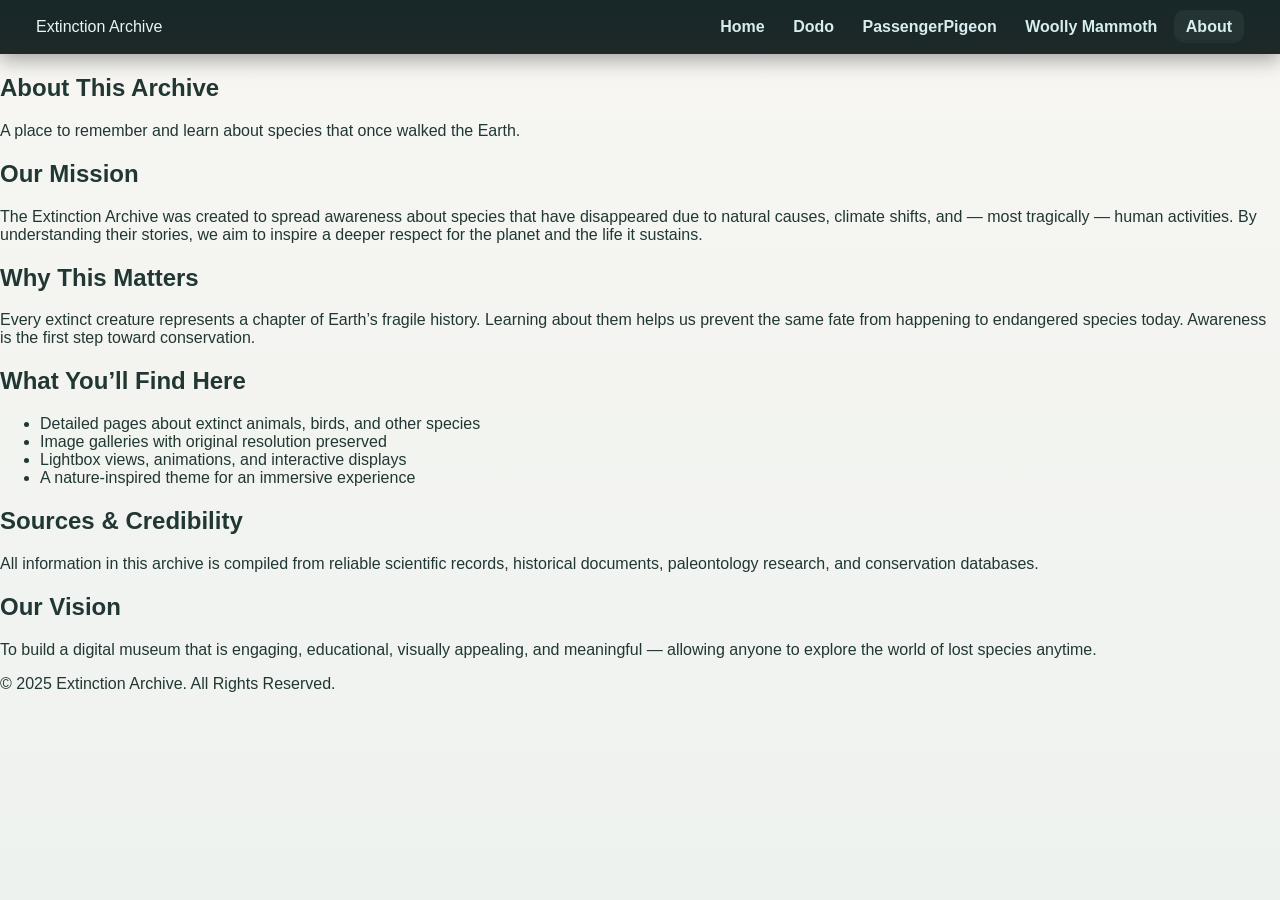
<file: about.html>
<!DOCTYPE html>
<html lang="en">
<head>
  <meta charset="UTF-8" />
  <meta name="viewport" content="width=device-width, initial-scale=1.0" />
  <title>About | Extinct Animals</title>
  <link rel="stylesheet" href="styles.css" />
</head>
<body>
  <header class="site-header">
    <div class="logo">Extinction Archive</div>
    <nav class="nav">
      <a href="index.html">Home</a>
      <a href="dodo.html">Dodo</a>
      <a href="passenger-pigeon.html">PassengerPigeon</a>
      <a href="woolly-mammoth.html">Woolly Mammoth</a>
      <a href="about.html" class="active">About</a>
    </nav>
  </header>

  <section class="hero-about">
    <h1>About This Archive</h1>
    <p>A place to remember and learn about species that once walked the Earth.</p>
  </section>

  <section class="about-content">
    <h2>Our Mission</h2>
    <p>
      The Extinction Archive was created to spread awareness about species that have disappeared
      due to natural causes, climate shifts, and — most tragically — human activities. By
      understanding their stories, we aim to inspire a deeper respect for the planet and the
      life it sustains.
    </p>

    <h2>Why This Matters</h2>
    <p>
      Every extinct creature represents a chapter of Earth’s fragile history. Learning about them
      helps us prevent the same fate from happening to endangered species today. Awareness is the
      first step toward conservation.
    </p>

    <h2>What You’ll Find Here</h2>
    <ul>
      <li>Detailed pages about extinct animals, birds, and other species</li>
      <li>Image galleries with original resolution preserved</li>
      <li>Lightbox views, animations, and interactive displays</li>
      <li>A nature-inspired theme for an immersive experience</li>
    </ul>

    <h2>Sources & Credibility</h2>
    <p>
      All information in this archive is compiled from reliable scientific records, historical
      documents, paleontology research, and conservation databases.
    </p>

    <h2>Our Vision</h2>
    <p>
      To build a digital museum that is engaging, educational, visually appealing, and meaningful
      — allowing anyone to explore the world of lost species anytime.
    </p>
  </section>

  <footer class="footer">
    <p>&copy; 2025 Extinction Archive. All Rights Reserved.</p>
  </footer>
</body>
</html>
</file>
<file: styles.css>
/* Nature theme (muted palette) - style.css */

/* Reset & base */
* { box-sizing: border-box; }
html,body { margin:0; padding:0; height:100%; font-family: "Segoe UI", Roboto, Arial, sans-serif; background: linear-gradient(180deg,#f7f6f2,#eef2ef); color:#213733; }
/* Apply the nature theme correctly */
body.theme-nature-muted {
  background: linear-gradient(180deg, #869958 0%, #e6e8e3 40%, #f9f9f7 100%) !important;
  color: #2b3531 !important;
}

/* Palette (muted) */
/* primary teal-blue: #2b6b6b, sand accent: #e9dcc9, olive accent: #7a8b6f, soft highlight: #cbe7dc */

/* Header */
.gallery img {
  display: block;
  margin: 0 auto;
  max-width: 100%; 
  height: auto;
  object-fit: contain;
  image-rendering: -webkit-optimize-contrast;
}

.site-header {
  display:flex;
  justify-content:space-between;
  align-items:center;
  padding:18px 36px;
  background: linear-gradient(180deg, rgba(12,28,30,0.95), rgba(7,18,18,0.9));
  color: #eaf6f2;
  position: sticky;
  top: 0;
  z-index: 60;
  box-shadow: 0 6px 20px rgba(8,12,10,0.35);
}
.site-header.small { padding:12px 20px; }

.brand .logo {
  font-weight:800;
  letter-spacing:0.6px;
  color:#cde8e1;
  font-size:1.15rem;
}
.brand .sub { color:#a9d6ce; font-size:0.85rem; margin-top:4px; opacity:0.95; }

/* Nav */
.nav ul { list-style:none; margin:0; padding:0; display:flex; gap:18px; align-items:center; }
.nav a { color:#d7eef0; text-decoration:none; padding:8px 12px; border-radius:10px; font-weight:600; transition: all .18s; }
.nav a:hover { transform: translateY(-3px); background: rgba(255,255,255,0.03); }
.nav a.active { background: rgba(203,231,220,0.06); box-shadow: inset 0 -3px 0 rgba(0,0,0,0.06); }

/* Hero */
.hero { display:flex; gap:28px; align-items:center; height: 60vh;  padding:56px 36px; min-height:400px; position:relative; overflow:hidden; }
.hero-text { flex:1; max-width:720px; color:#e6f6f1; }
.hero h1 { font-size:3rem; margin:0 0 14px 0; color:#dff6f0; text-shadow: 0 6px 16px rgba(8,20,20,0.24); }
.lead { font-size:1.05rem; color:#255E12; margin:0 0 20px 0; max-width:52ch; line-height:1.5; }
.btn { display:inline-block; text-decoration:none; padding:12px 18px; border-radius:12px; font-weight:700; }
.btn.primary { background: linear-gradient(90deg,#5E7331,#6aa9a3); color:#fff; box-shadow: 0 12px 30px rgba(40,90,88,0.12); }
.btn.primary:hover { transform: translateY(-6px); }

/* Hero visual */
.hero-visual { flex: 1 ; border-radius:14px; overflow:hidden; position:relative; box-shadow: 0 24px 60px rgba(14,36,34,0.32); background: linear-gradient(180deg,#062425,#0a2e2d); padding:10px; }
.hero-visual img { width:100%; height:100%; object-fit:cover; display:block; transform: scale(1.02); transition: transform 12s linear; border-radius:10px; }
.hero:hover .hero-visual img { transform: scale(1); }
.visual-glow { position:absolute; inset:0; pointer-events:none; background: radial-gradient(circle at 80% 80%, rgba(170,220,212,0.06), transparent 12%); mix-blend-mode: screen; }

/* Section title */
.section-title { text-align:center; margin:46px 0 18px; font-size:1.6rem; color:#274d48; }

/* Cards grid */
.cards { display:grid; grid-template-columns: repeat(3, 1fr); gap:20px; padding:0 36px 56px; }
.card { background: linear-gradient(180deg,#ffffff,#f6faf8); border-radius:12px; overflow:hidden; box-shadow: 0 10px 26px rgba(14,40,36,0.06); transition: transform .22s ease, box-shadow .22s ease; }
.card:hover { transform: translateY(-10px); box-shadow: 0 20px 40px rgba(12,40,36,0.12); }
.card-link { display:flex; gap:12px; align-items:center; text-decoration:none; color:inherit; padding:14px; }
.card-thumb { width:96px; height:72px; flex:0 0 96px; overflow:hidden; border-radius:8px; background:#e9ddd0; display:flex; align-items:center; justify-content:center; }
.card-thumb img { width:100%; height:100%; object-fit:cover; display:block; filter: saturate(.9); }
.card-body h3 { margin:0 0 6px; color:#163e38; font-size:1.05rem; }
.card-body .muted { margin:0; color:#587c76; font-size:0.95rem; }

/* Callout */
.callout { background: linear-gradient(180deg,#f7f7f5,#f2f6f3); margin:18px 36px 56px; padding:18px; border-radius:12px; color:#2e4f4a; box-shadow: 0 8px 22px rgba(14,36,34,0.04); }

/* Animal page */
.animal-page { max-width:1100px; margin:28px auto; padding:0 20px 60px; }
.animal-hero { display:grid; grid-template-columns: 1fr 380px; gap:24px; align-items:start; margin-bottom:18px; }
.animal-hero .left h1 { margin:0; font-size:2.2rem; color:#163e38; }
.sci { font-size:0.95rem; color:#6f958f; display:block; margin-top:6px; }
.facts ul { margin:8px 0 0 18px; color:#405f5a; }

/* image-frame */
.image-frame { border-radius:12px; overflow:hidden; background:linear-gradient(180deg,#f5f5f2,#f1f3f0); padding:6px; box-shadow: 0 12px 30px rgba(14,36,34,0.06); }
.image-frame img { width:100%; height:100%; object-fit:cover; display:block; }

/* Buttons and small helpers */
.btn.ghost { background: transparent; border: 1px solid rgba(37,93,88,0.08); color:#214f49; }

/* story card */
.story { background:#fff; padding:14px; border-radius:10px; box-shadow: 0 8px 22px rgba(14,36,34,0.04); margin-top:12px; }

/* Lightbox (CSS :target) */
.lightbox { position: fixed; inset:0; display:none; align-items:center; justify-content:center; background: rgba(4,8,10,0.82); z-index:999; padding:20px; }
.lightbox:target { display:flex; }
.lightbox-inner { max-width:1000px; width:100%; background: transparent; border-radius:10px; }
.lightbox-inner img { width:100%; height:auto; display:block; border-radius:8px; }
.lb-caption { color:#cfe7de; margin-top:10px; text-align:center; }

/* Footer */
.site-footer { padding:18px; text-align:center; background: linear-gradient(180deg,#072423,#051916); color:#cfeee5; margin-top:30px; }

/* Responsive queries */
@media (max-width: 1024px) {
  .cards { grid-template-columns: repeat(2,1fr); padding:0 22px 40px; }
  .hero { padding:40px 22px; }
  .hero-visual { display:none; }
}

@media (max-width: 768px) {
  .site-header { padding:12px 14px; }
  .nav ul { display:none; }
  .hero { padding:26px 14px; flex-direction:column; gap:18px; }
  .hero-text h1 { font-size:1.8rem; }
  .cards { grid-template-columns: 1fr; padding:0 16px 30px; }
  .animal-hero { grid-template-columns: 1fr; }
  .hero-visual { display:block; width:100%; }
}

/* small phones */
@media (max-width:420px) {
  .hero h1 { font-size:1.5rem; }
  .brand .logo { font-size:1rem; }
  .card-body h3 { font-size:1rem; }
  /* Apply the nature theme correctly */


}
</file>
